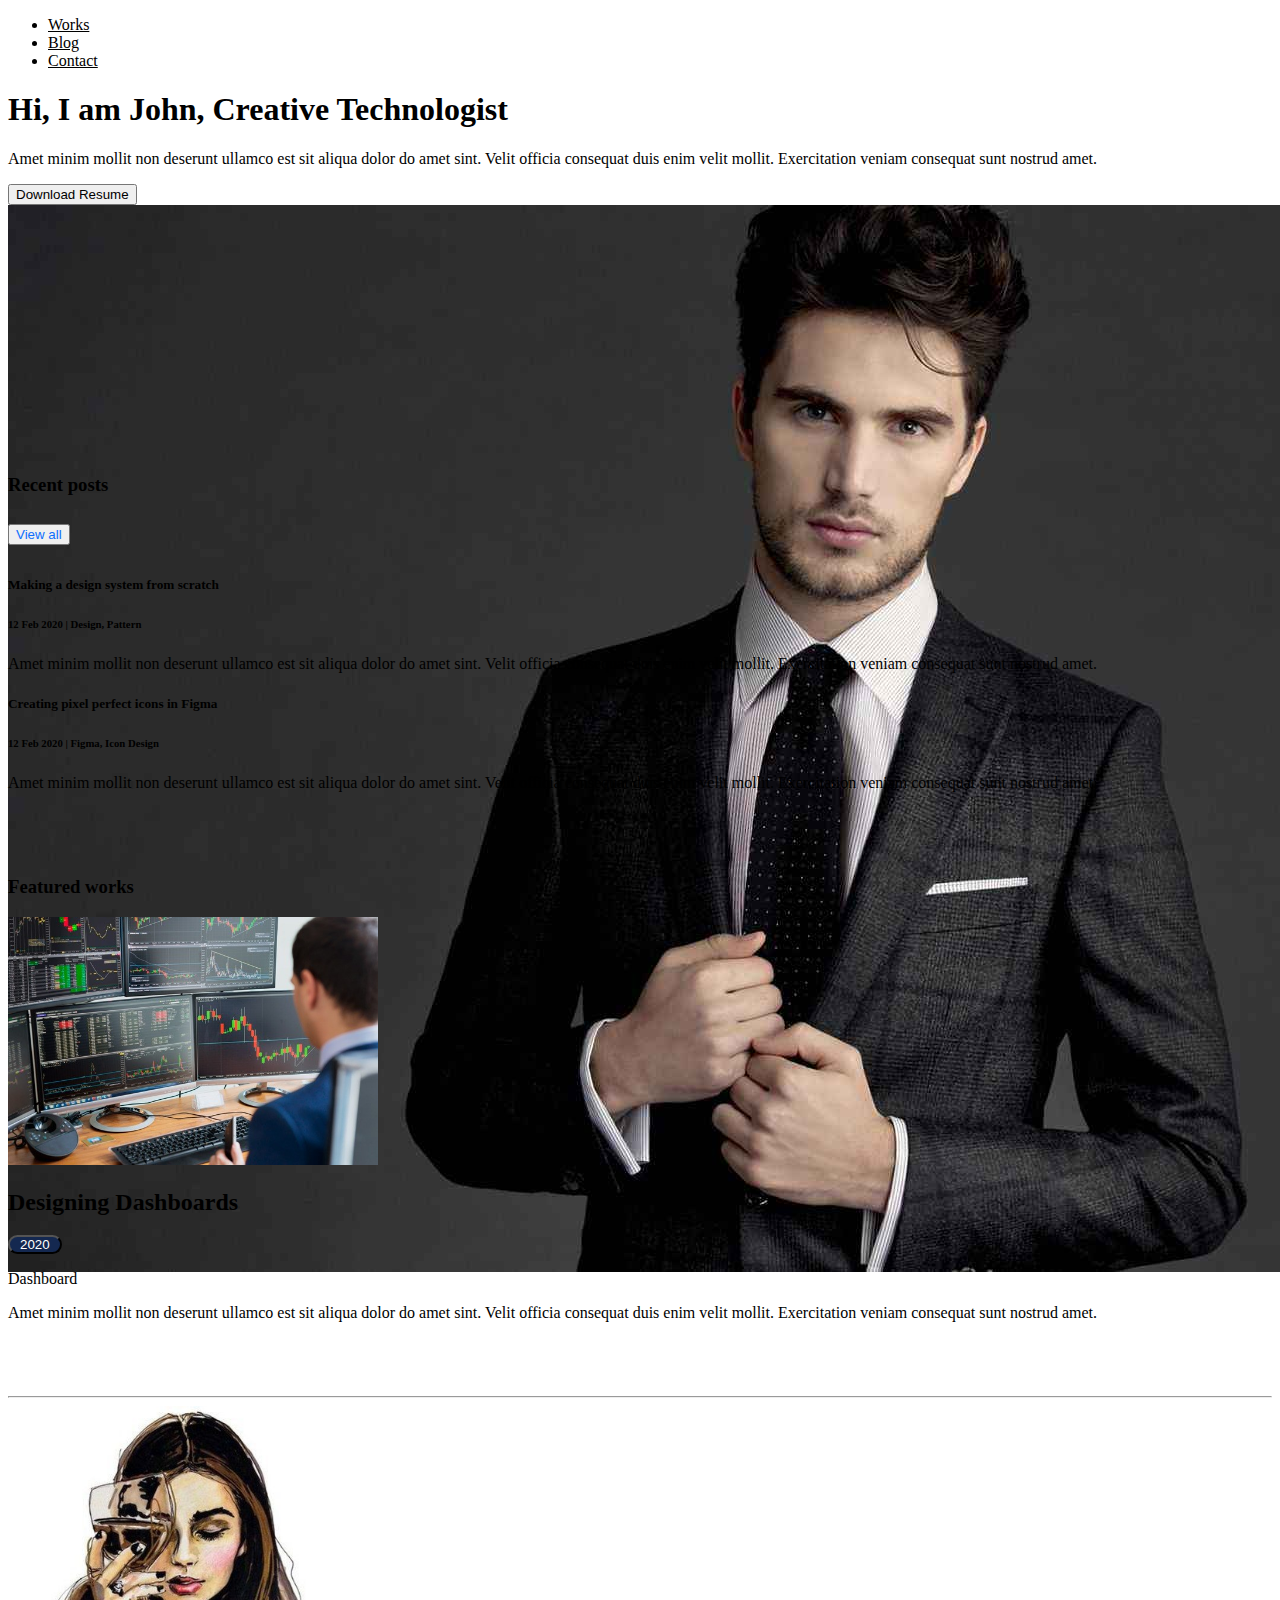
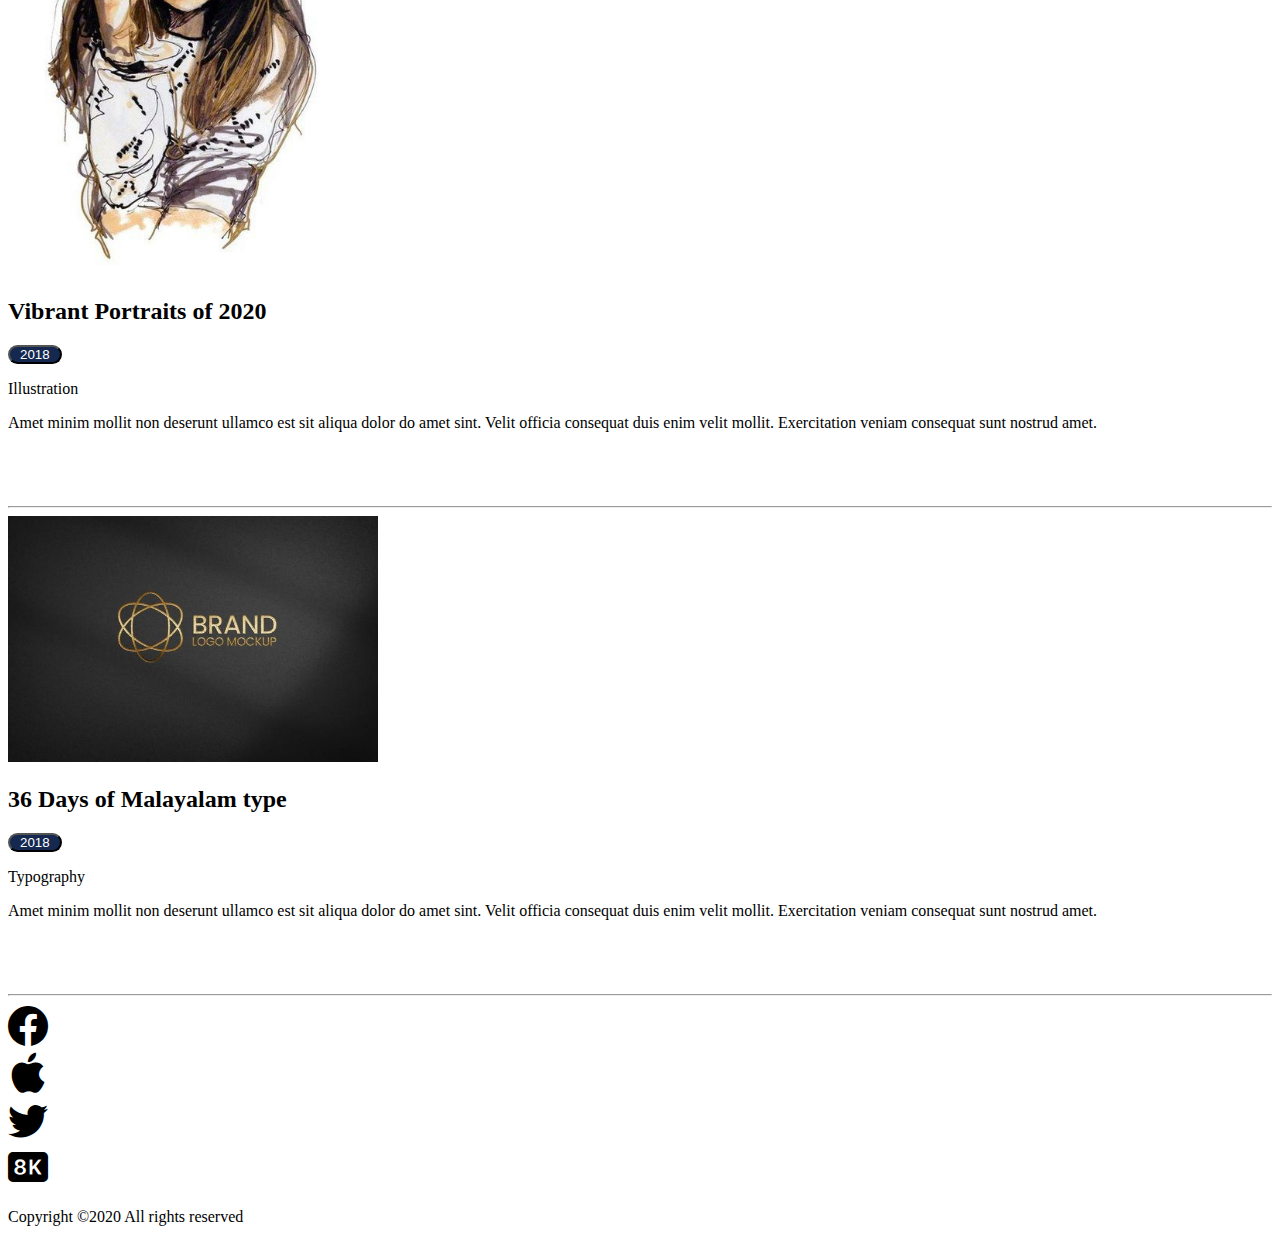
<file: index.html>
<!DOCTYPE html>
<html lang="en">
  <head>
    <meta charset="UTF-8" />
    <meta http-equiv="X-UA-Compatible" content="IE=edge" />
    <meta name="viewport" content="width=device-width, initial-scale=1.0" />
    <link
      href="https://cdn.jsdelivr.net/npm/bootstrap@5.1.3/dist/css/bootstrap.min.css"
      rel="stylesheet"
      integrity="sha384-1BmE4kWBq78iYhFldvKuhfTAU6auU8tT94WrHftjDbrCEXSU1oBoqyl2QvZ6jIW3"
      crossorigin="anonymous"
    />
    <link rel="stylesheet" href="my.css" />
    <link
      rel="stylesheet"
      href="https://cdn.jsdelivr.net/npm/bootstrap-icons@1.7.1/font/bootstrap-icons.css"
    />
    <title>Document</title>
  </head>
  <body>
    <header>
      <div class="heading">
        <div class="container">
          <div class="row mt-3">
            <div class="col-sm-12">
              <ul class="nav justify-content-end">
                <li class="nav-item">
                  <a class="nav-link" aria-current="page" href="#">Works</a>
                </li>
                <li class="nav-item">
                  <a class="nav-link" href="#">Blog</a>
                </li>
                <li class="nav-item">
                  <a class="nav-link" href="#">Contact</a>
                </li>
              </ul>
            </div>
          </div>
        </div>
      </div>
    </header>

    <section>
      <div class="container">
        <div class="row heading_center">
          <div class="col-12">
            <div class="row justify-content-between">
              <div class="col-md-6 col-sm-12 sm-order-5">
                <h1 class="mb-4">Hi, I am John, Creative Technologist</h1>
                <p>
                  Amet minim mollit non deserunt ullamco est sit aliqua dolor do
                  amet sint. Velit officia consequat duis enim velit mollit.
                  Exercitation veniam consequat sunt nostrud amet.
                </p>
                <button type="button" class="btn btn-danger mt-4">
                  Download Resume
                </button>
              </div>
              <div class="col-md-3 col-sm-12 bb sm-order-1">
                <div class="elipse">
                  <img src="img/partfolio.jpeg" alt="" class="img-fluid" />
                </div>
              </div>
            </div>
          </div>
        </div>
      </div>
    </section>

    <section class="about">
      <div class="container">
        <div class="row justify-content-between mt-5 pad">
          <div class="col-md-4 section_pos">
            <h3>Recent posts</h3>
          </div>
          <div class="col-md-4 text-end section_pos">
            <button type="button" class="btn btn-link">View all</button>
          </div>
        </div>
        <div class="row justify-content-between">
          <div class="col-md-6 col-sm-12">
            <div class="card">
              <div class="card-body">
                <h5 class="card-title p-4">
                  Making a design system from scratch
                </h5>
                <h6 class="card-subtitle mb-2 text-muted">
                  12 Feb 2020 | Design, Pattern
                </h6>
                <p class="card-text p-2">
                  Amet minim mollit non deserunt ullamco est sit aliqua dolor do
                  amet sint. Velit officia consequat duis enim velit mollit.
                  Exercitation veniam consequat sunt nostrud amet.
                </p>
              </div>
            </div>
          </div>
          <div class="col-md-6 col-sm-12">
            <div class="card">
              <div class="card-body">
                <h5 class="card-title p-4">
                  Creating pixel perfect icons in Figma
                </h5>
                <h6 class="card-subtitle mb-2 text-muted">
                  12 Feb 2020 | Figma, Icon Design
                </h6>
                <p class="card-text p-2">
                  Amet minim mollit non deserunt ullamco est sit aliqua dolor do
                  amet sint. Velit officia consequat duis enim velit mollit.
                  Exercitation veniam consequat sunt nostrud amet.
                </p>
              </div>
            </div>
          </div>
        </div>
      </div>
    </section>

    <section class="videos">
      <div class="container">
        <div class="row">
          <div class="col-12 mt-3 mb-5">
            <h3>Featured works</h3>
          </div>
        </div>
        <div class="row cardes">
          <div class="col-4">
            <img
              src="/img/1.jpeg"
              class="img-fluid rounded"
              width="370px"
              alt="..."
            />
          </div>
          <div class="col-8 font_prew">
            <h2>Designing Dashboards</h2>
            <div class="row mt-4">
              <div class="col-3 age text-center">
                <button type="button" class="btn btn-primary">2020</button>
              </div>
              <div class="col-6">
                <p class="text-muted">Dashboard</p>
              </div>
            </div>
            <div class="row mt-4">
              <div class="col-12">
                <p>
                  Amet minim mollit non deserunt ullamco est sit aliqua dolor do
                  amet sint. Velit officia consequat duis enim velit mollit.
                  Exercitation veniam consequat sunt nostrud amet.
                </p>
              </div>
            </div>
          </div>
        </div>
      </div>
      <hr />
    </section>

    <section class="videos">
      <div class="container">
        <div class="row">
          <div class="col-12 mt-3 mb-5"></div>
        </div>
        <div class="row cardes">
          <div class="col-4">
            <img
              src="/img/2_image.jpeg"
              class="img-fluid rounded"
              width="370px"
              alt="..."
            />
          </div>
          <div class="col-8 font_prew">
            <h2>Vibrant Portraits of 2020</h2>
            <div class="row mt-4">
              <div class="col-3 age text-center">
                <button type="button" class="btn btn-primary">2018</button>
              </div>
              <div class="col-6">
                <p class="text-muted">Illustration</p>
              </div>
            </div>
            <div class="row mt-4">
              <div class="col-12">
                <p>
                  Amet minim mollit non deserunt ullamco est sit aliqua dolor do
                  amet sint. Velit officia consequat duis enim velit mollit.
                  Exercitation veniam consequat sunt nostrud amet.
                </p>
              </div>
            </div>
          </div>
        </div>
      </div>
      <hr />
    </section>

    <section class="videos">
      <div class="container">
        <div class="row">
          <div class="col-12 mt-3 mb-5"></div>
        </div>
        <div class="row cardes">
          <div class="col-4">
            <img
              src="/img/2.jpeg"
              class="img-fluid rounded"
              width="370px"
              alt="..."
            />
          </div>
          <div class="col-8 font_prew">
            <h2>36 Days of Malayalam type</h2>
            <div class="row mt-4">
              <div class="col-3 age text-center">
                <button type="button" class="btn btn-primary">2018</button>
              </div>
              <div class="col-6">
                <p class="text-muted">Typography</p>
              </div>
            </div>
            <div class="row mt-4">
              <div class="col-12">
                <p>
                  Amet minim mollit non deserunt ullamco est sit aliqua dolor do
                  amet sint. Velit officia consequat duis enim velit mollit.
                  Exercitation veniam consequat sunt nostrud amet.
                </p>
              </div>
            </div>
          </div>
        </div>
      </div>
      <hr />
    </section>

    <footer>
      <div class="container">
        <div class="section">
          <div class="row mt-5 justify-content-center mb-3">
            <div class="col-1 offset-md-1">
              <a href=""><i class="bi bi-facebook"></i></a>
            </div>
            <div class="col-1">
              <a href=""><i class="bi bi-apple"></i></a>
            </div>
            <div class="col-1">
              <a href=""><i class="bi bi-twitter"></i></a>
            </div>
            <div class="col-1">
              <a href=""><i class="bi bi-badge-8k-fill"></i></a>
            </div>
          </div>
          <div class="row text-center mb-3">
            <div class="col-12">
              <p>Copyright ©2020 All rights reserved</p>
            </div>
          </div>
        </div>
      </div>
    </footer>

    <script
      src="https://cdn.jsdelivr.net/npm/bootstrap@5.1.3/dist/js/bootstrap.bundle.min.js"
      integrity="sha384-ka7Sk0Gln4gmtz2MlQnikT1wXgYsOg+OMhuP+IlRH9sENBO0LRn5q+8nbTov4+1p"
      crossorigin="anonymous"
    ></script>
  </body>
</html>
</file>
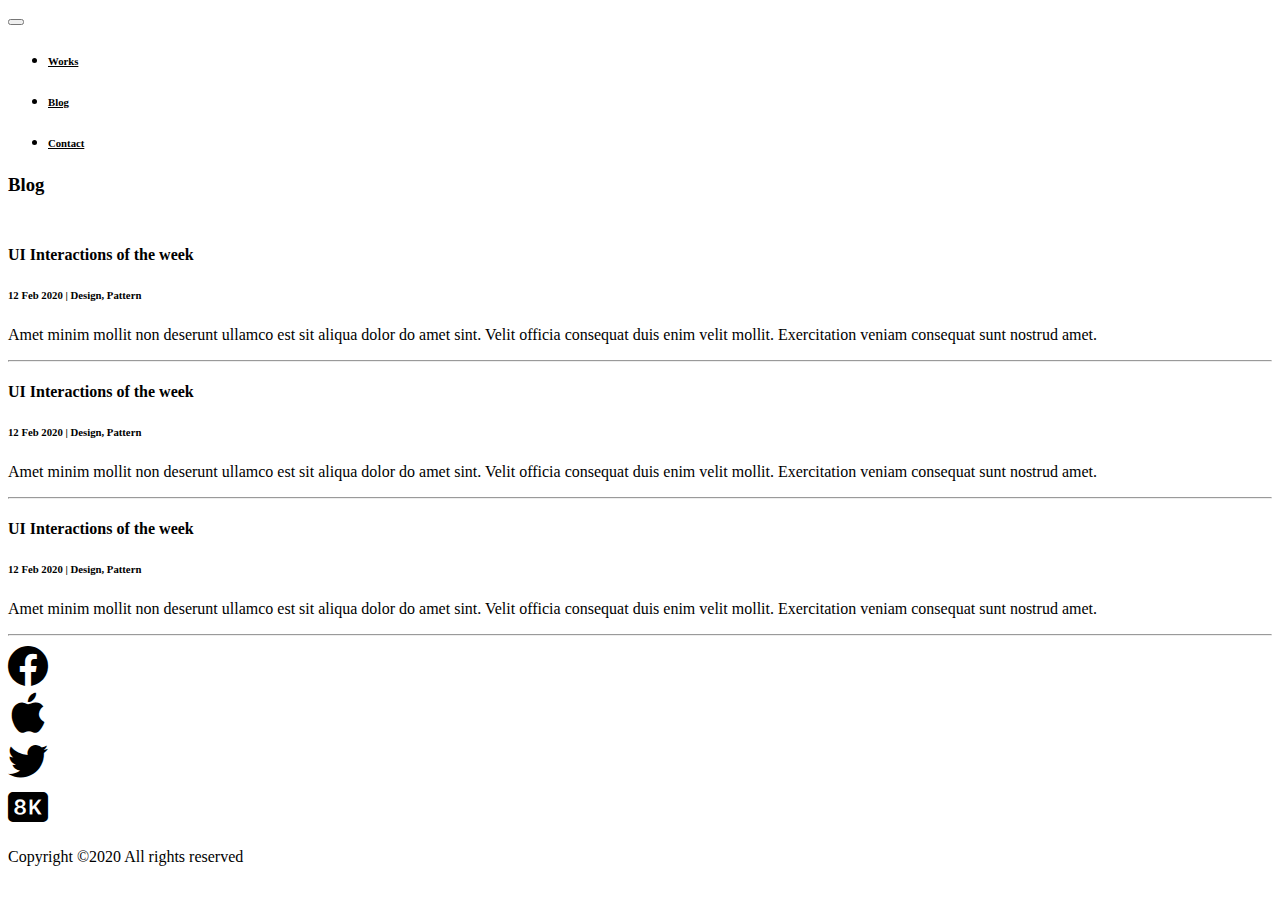
<file: blog.html>
<!DOCTYPE html>
<html lang="en">
<head>
    <meta charset="UTF-8">
    <meta http-equiv="X-UA-Compatible" content="IE=edge">
    <meta name="viewport" content="width=device-width, initial-scale=1.0">
    <link href="https://cdn.jsdelivr.net/npm/bootstrap@5.1.3/dist/css/bootstrap.min.css" rel="stylesheet"
    integrity="sha384-1BmE4kWBq78iYhFldvKuhfTAU6auU8tT94WrHftjDbrCEXSU1oBoqyl2QvZ6jIW3" crossorigin="anonymous" />
  <link rel="stylesheet" href="./root.css">
  <link rel="stylesheet" href="style.css" />
  <link rel="stylesheet" href="https://cdn.jsdelivr.net/npm/bootstrap-icons@1.7.1/font/bootstrap-icons.css" />
    <title>Document</title>
</head>
<body>
    <nav class="navbar navbar-expand-md navbar-light" style="background-color: #fff;">
        <div class="container-fluid justify-content-end">
          <button class="navbar-toggler collapsed" type="button" data-bs-toggle="collapse" data-bs-target="#navbar" aria-controls="navbarColor01" aria-expanded="false" aria-label="Toggle navigation">
            <span class="navbar-toggler-icon"></span>
          </button>
          <div class="navbar-collapse  justify-content-end collapse" id="navbar">
            <ul class="navbar-nav mt-3 mb-2 mb-lg-0">
              <li class="nav-item text-end">
                <a class="nav-link" href="#">
                  <h6>Works</h6>
                </a>
              </li>
              <li class="nav-item text-end">
                <a class="nav-link" href="#">
                  <h6>Blog</h6>
                </a>
              </li>
              <li class="nav-item text-end">
                <a class="nav-link" href="#">
                  <h6>Contact</h6>
                </a>
              </li>
            </ul>
         
          </div>
        </div>
      </nav>


        
  <section class="blog mt-4">
    <div class="container">
      <div class="row justify-content-between">
        <div class="col-md-4 section_pos mb-4 ">
          <h3>Blog</h3>
        </div>
      </div>
      <div class="row justify-content-between">
        <div class=" col-sm-12 ">
              <h4 class="card-title mb-3">
                UI Interactions of the week
              </h4>
              <h6 class="card-subtitle mb-3 text-muted">
                12 Feb 2020 | Design, Pattern
              </h6>
              <p class="card-text">
                Amet minim mollit non deserunt ullamco est sit aliqua dolor do amet sint. Velit officia consequat duis enim velit mollit. Exercitation veniam consequat sunt nostrud amet.
              </p>
        </div>
      </div>
      <hr>

      <div class="row justify-content-between">
        <div class="col-md-6 col-sm-12">
              <h4 class="card-title mb-3">
                UI Interactions of the week
              </h4>
              <h6 class="card-subtitle mb-3 text-muted">
                12 Feb 2020 | Design, Pattern
              </h6>
              <p class="card-text">
                Amet minim mollit non deserunt ullamco est sit aliqua dolor do amet sint. Velit officia consequat duis enim velit mollit. Exercitation veniam consequat sunt nostrud amet.
              </p>
        </div>
      </div>
      <hr> 

      <div class="row justify-content-between">
        <div class="col-md-6 col-sm-12">
              <h4 class="card-title mb-3">
                UI Interactions of the week
              </h4>
              <h6 class="card-subtitle mb-3 text-muted">
                12 Feb 2020 | Design, Pattern
              </h6>
              <p class="card-text">
                Amet minim mollit non deserunt ullamco est sit aliqua dolor do amet sint. Velit officia consequat duis enim velit mollit. Exercitation veniam consequat sunt nostrud amet.
              </p>
        </div>
      </div>
      <hr>

    </div>
  </section>

  <footer>
    <div class="container">
      <div class="section">
        <div class="row mt-5 justify-content-center mb-3">
          <div class="col-1 offset-md-1">
            <a href=""><i class="bi bi-facebook"></i></a>
          </div>
          <div class="col-1">
            <a href=""><i class="bi bi-apple"></i></a>
          </div>
          <div class="col-1">
            <a href=""><i class="bi bi-twitter"></i></a>
          </div>
          <div class="col-1">
            <a href=""><i class="bi bi-badge-8k-fill"></i></a>
          </div>
        </div>
        <div class="row text-center mb-3">
          <div class="col-12">
            <p>Copyright ©2020 All rights reserved</p>
          </div>
        </div>
      </div>
    </div>
  </footer>
</body>
</html>
</file>
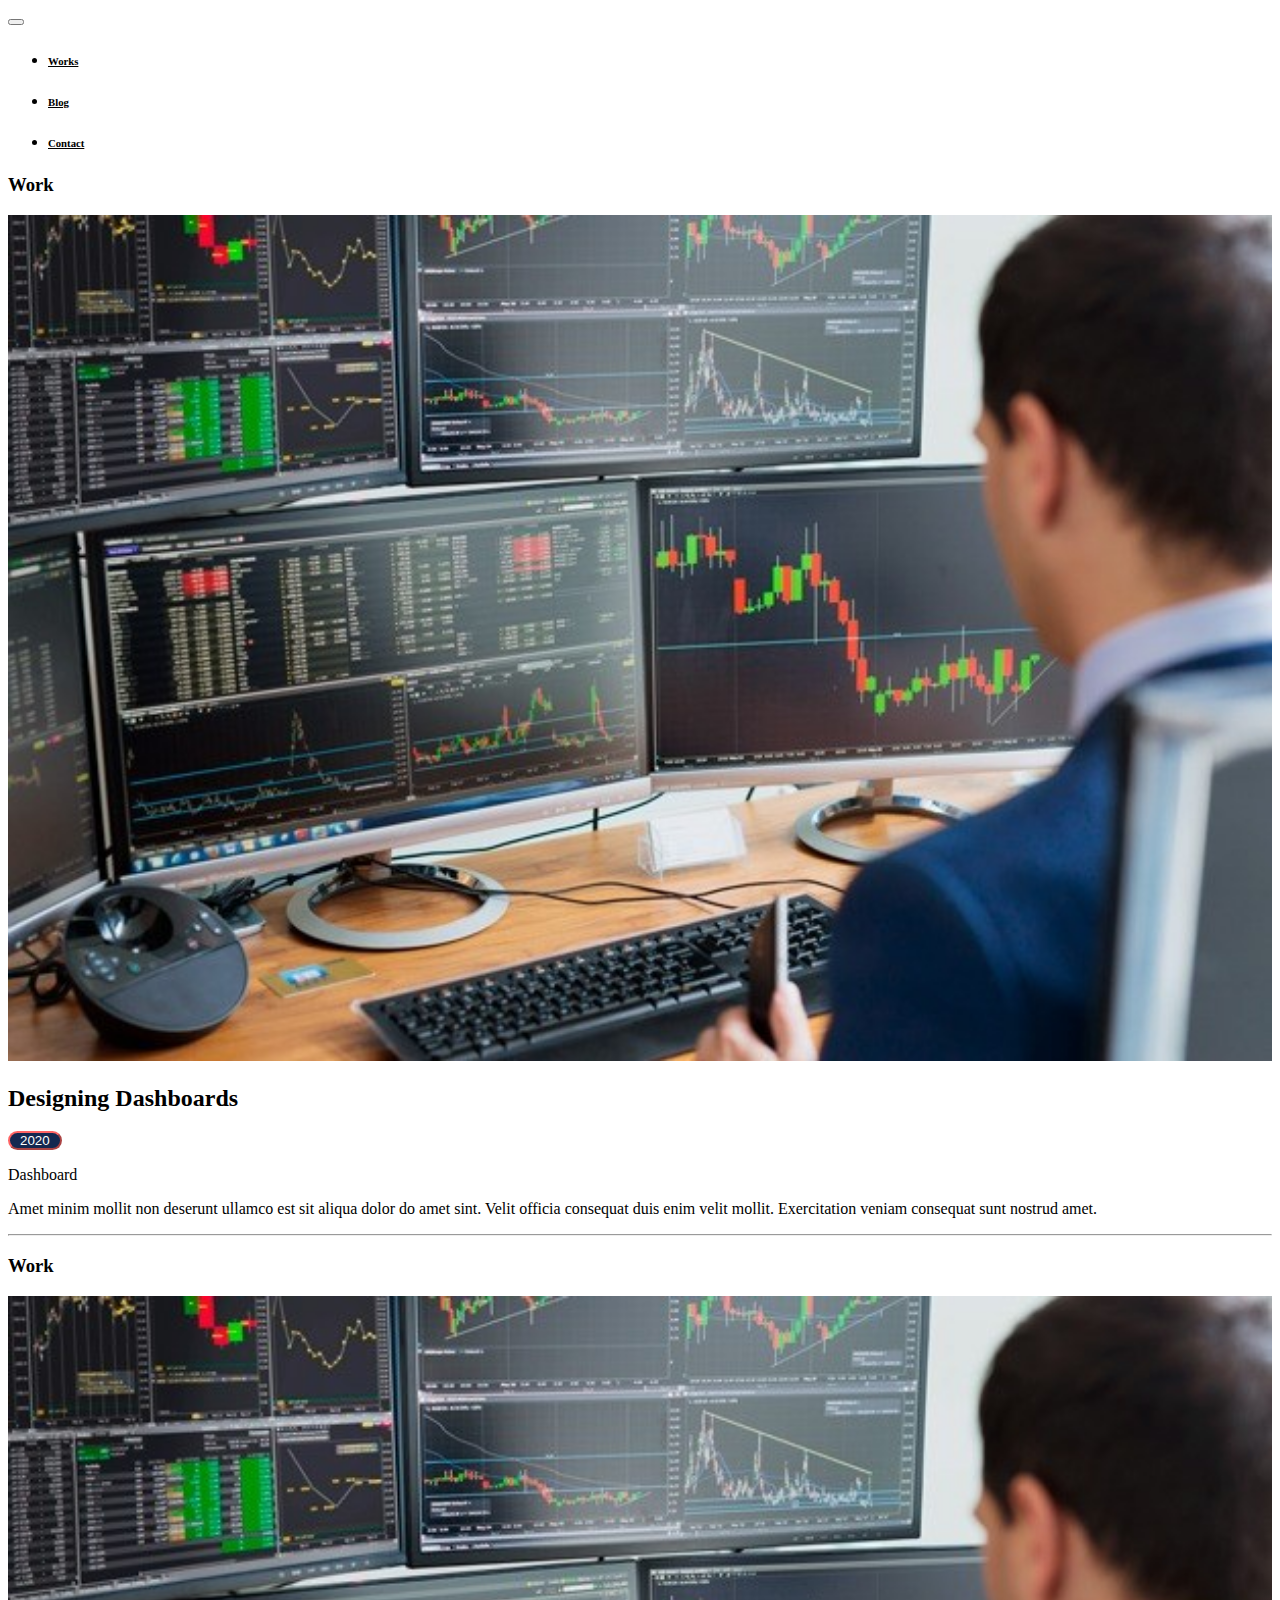
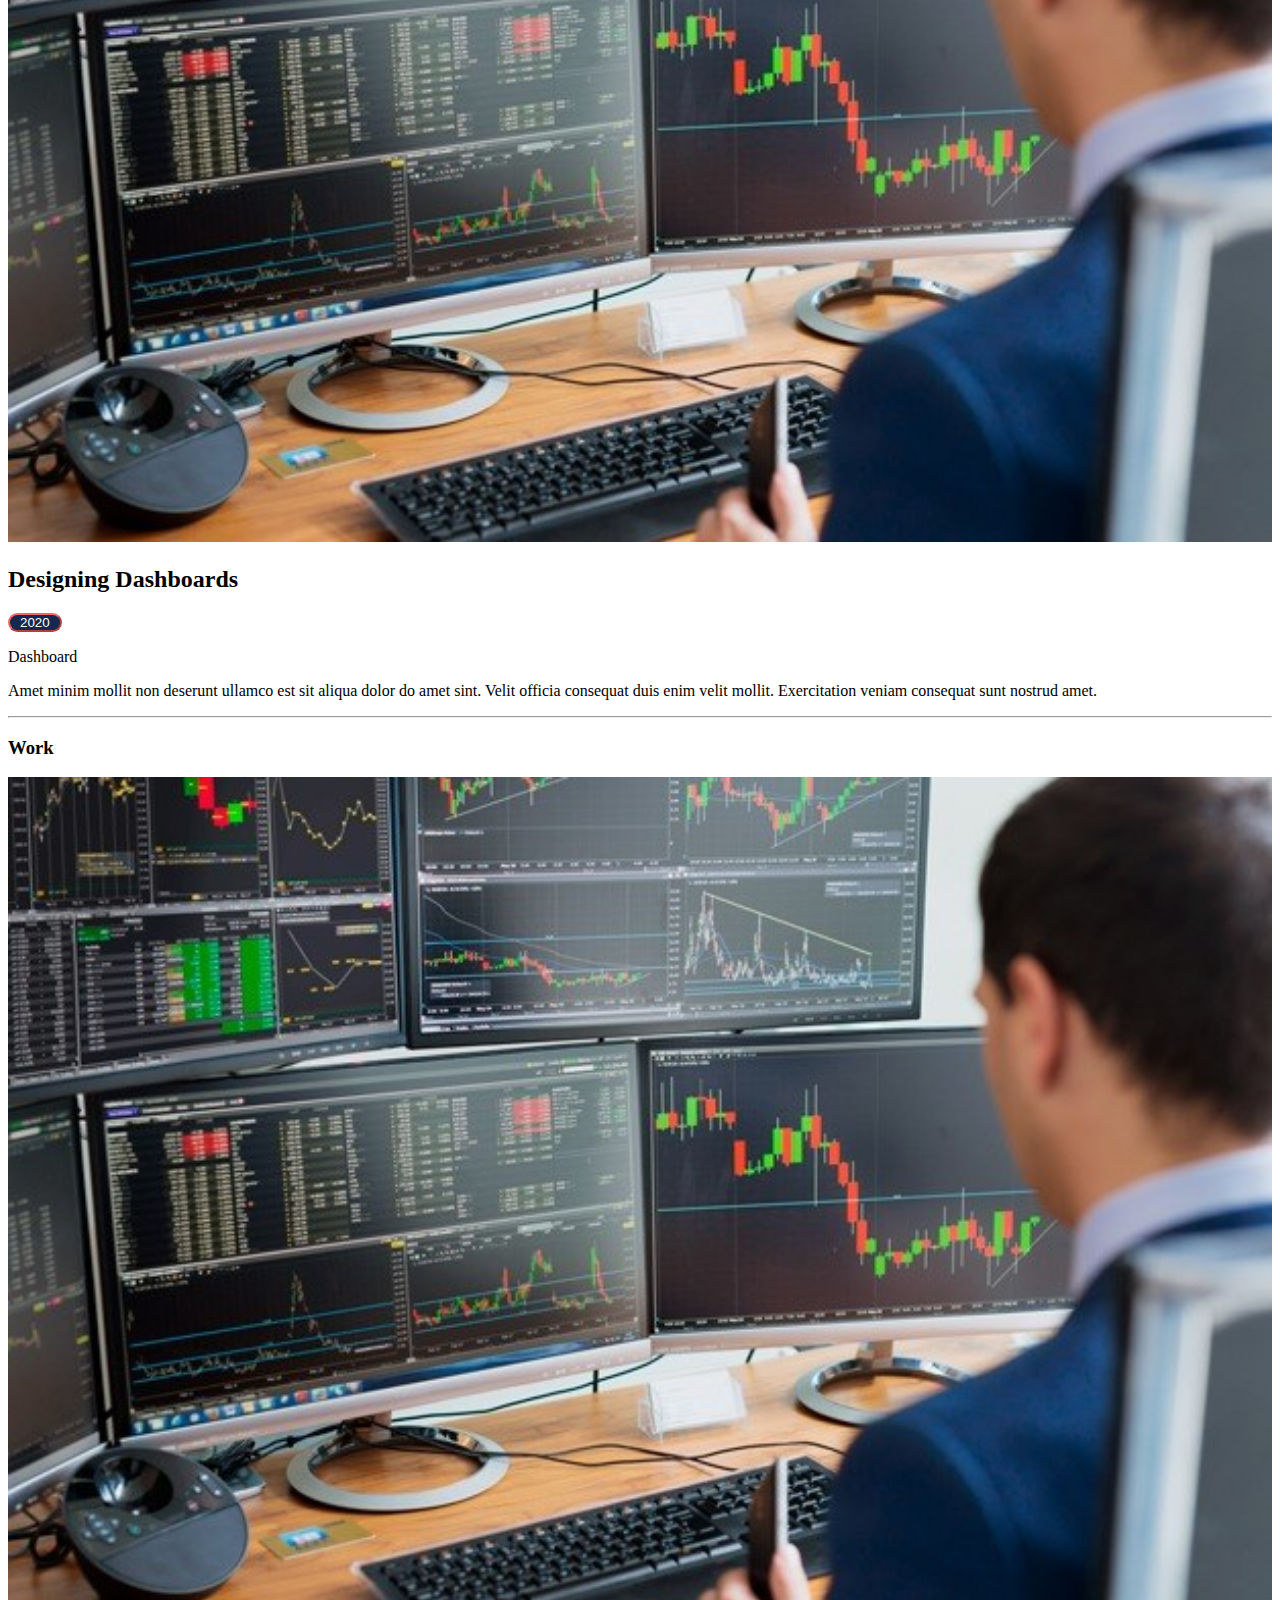
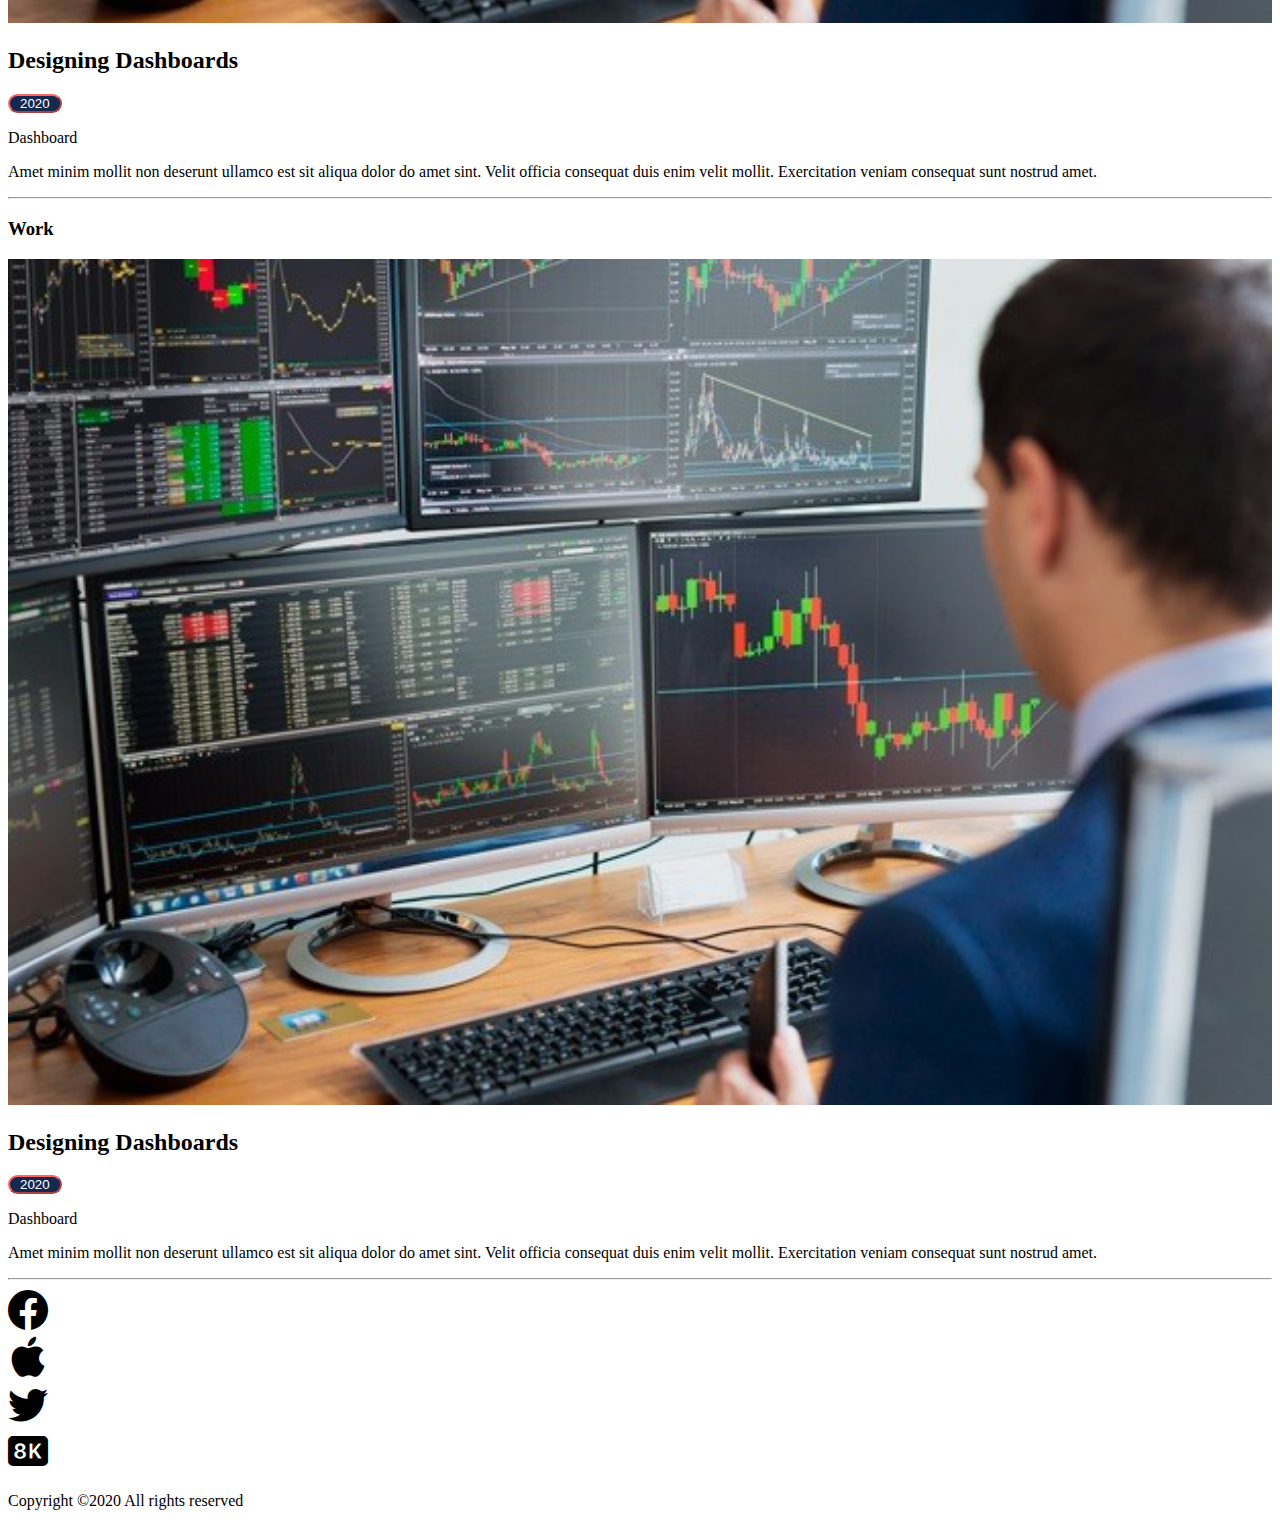
<file: work.html>
<!DOCTYPE html>
<html lang="en">
  <head>
    <meta charset="UTF-8" />
    <meta http-equiv="X-UA-Compatible" content="IE=edge" />
    <meta name="viewport" content="width=device-width, initial-scale=1.0" />
    <link
      href="https://cdn.jsdelivr.net/npm/bootstrap@5.1.3/dist/css/bootstrap.min.css"
      rel="stylesheet"
      integrity="sha384-1BmE4kWBq78iYhFldvKuhfTAU6auU8tT94WrHftjDbrCEXSU1oBoqyl2QvZ6jIW3"
      crossorigin="anonymous"
    />
    <link rel="stylesheet" href="./root.css" />
    <link rel="stylesheet" href="style.css" />
    <link
      rel="stylesheet"
      href="https://cdn.jsdelivr.net/npm/bootstrap-icons@1.7.1/font/bootstrap-icons.css"
    />
    <title>Document</title>
  </head>
  <body>
    <nav
      class="navbar navbar-expand-md navbar-light"
      style="background-color: #fff"
    >
      <div class="container-fluid justify-content-end">
        <button
          class="navbar-toggler collapsed"
          type="button"
          data-bs-toggle="collapse"
          data-bs-target="#navbar"
          aria-controls="navbarColor01"
          aria-expanded="false"
          aria-label="Toggle navigation"
        >
          <span class="navbar-toggler-icon"></span>
        </button>
        <div class="navbar-collapse justify-content-end collapse" id="navbar">
          <ul class="navbar-nav mt-3 mb-2 mb-lg-0">
            <li class="nav-item text-end">
              <a class="nav-link" href="#">
                <h6>Works</h6>
              </a>
            </li>
            <li class="nav-item text-end">
              <a class="nav-link active-button" href="blog.html">
                <h6>Blog</h6>
              </a>
            </li>
            <li class="nav-item text-end">
              <a class="nav-link" href="#">
                <h6>Contact</h6>
              </a>
            </li>
          </ul>
        </div>
      </div>
    </nav>

    <section class="videos">
      <div class="container">
        <div class="row">
          <div class="col-12 mt-3 mb-3 mt-5">
            <h3>Work</h3>
          </div>
        </div>
        <div class="row">
          <div
            class="
              col-sm-12 col-md-4
              justify-content-between
              mb-2
              text-center text-md-start
            "
          >
            <a href="/work_detail.html">
              <img
                src="./img/1.jpeg"
                class="img-fluid rounded"
                width="370px"
                alt="..."
              />
            </a>
          </div>
          <div class="col-md-8 font_prew">
            <h2>Designing Dashboards</h2>
            <div class="row mt-4">
              <div class="col-3 age text-center">
                <button type="button" class="btn btn-primary">2020</button>
              </div>
              <div class="col-6">
                <p class="text-muted">Dashboard</p>
              </div>
            </div>
            <div class="row mt-3">
              <div class="col-md-12">
                <p>
                  Amet minim mollit non deserunt ullamco est sit aliqua dolor do
                  amet sint. Velit officia consequat duis enim velit mollit.
                  Exercitation veniam consequat sunt nostrud amet.
                </p>
              </div>
            </div>
          </div>
        </div>
        <hr />
      </div>
    </section>

    <section class="videos">
      <div class="container">
        <div class="row">
          <div class="col-12 mt-3 mb-3">
            <h3>Work</h3>
          </div>
        </div>
        <div class="row">
          <div class="col-sm-12 col-md-4 justify-content-between mb-2">
            <a href="/work_detail.html">
              <img
                src="./img/1.jpeg"
                class="img-fluid rounded"
                width="370px"
                alt="..."
              />
            </a>
          </div>
          <div class="col-md-8 font_prew">
            <h2>Designing Dashboards</h2>
            <div class="row mt-4">
              <div class="col-3 age text-center">
                <button type="button" class="btn btn-primary">2020</button>
              </div>
              <div class="col-6">
                <p class="text-muted">Dashboard</p>
              </div>
            </div>
            <div class="row mt-3">
              <div class="col-md-12">
                <p>
                  Amet minim mollit non deserunt ullamco est sit aliqua dolor do
                  amet sint. Velit officia consequat duis enim velit mollit.
                  Exercitation veniam consequat sunt nostrud amet.
                </p>
              </div>
            </div>
          </div>
        </div>
        <hr />
      </div>
    </section>

    <section class="videos">
      <div class="container">
        <div class="row">
          <div class="col-12 mt-3 mb-3 mt-5">
            <h3>Work</h3>
          </div>
        </div>
        <div class="row">
          <div
            class="
              col-sm-12 col-md-4
              justify-content-between
              mb-2
              text-center text-md-start
            "
          >
            <img
              src="./img/1.jpeg"
              class="img-fluid rounded"
              width="370px"
              alt="..."
            />
          </div>
          <div class="col-md-8 font_prew">
            <h2>Designing Dashboards</h2>
            <div class="row mt-4">
              <div class="col-3 age text-center">
                <button type="button" class="btn btn-primary">2020</button>
              </div>
              <div class="col-6">
                <p class="text-muted">Dashboard</p>
              </div>
            </div>
            <div class="row mt-3">
              <div class="col-md-12">
                <p>
                  Amet minim mollit non deserunt ullamco est sit aliqua dolor do
                  amet sint. Velit officia consequat duis enim velit mollit.
                  Exercitation veniam consequat sunt nostrud amet.
                </p>
              </div>
            </div>
          </div>
        </div>
        <hr />
      </div>
    </section>
    <section class="videos">
      <div class="container">
        <div class="row">
          <div class="col-12 mt-3 mb-3 mt-5">
            <h3>Work</h3>
          </div>
        </div>
        <div class="row">
          <div
            class="
              col-sm-12 col-md-4
              justify-content-between
              mb-2
              text-center text-md-start
            "
          >
            <img
              src="./img/1.jpeg"
              class="img-fluid rounded"
              width="370px"
              alt="..."
            />
          </div>
          <div class="col-md-8 font_prew">
            <h2>Designing Dashboards</h2>
            <div class="row mt-4">
              <div class="col-3 age text-center">
                <button type="button" class="btn btn-primary">2020</button>
              </div>
              <div class="col-6">
                <p class="text-muted">Dashboard</p>
              </div>
            </div>
            <div class="row mt-3">
              <div class="col-md-12">
                <p>
                  Amet minim mollit non deserunt ullamco est sit aliqua dolor do
                  amet sint. Velit officia consequat duis enim velit mollit.
                  Exercitation veniam consequat sunt nostrud amet.
                </p>
              </div>
            </div>
          </div>
        </div>
        <hr />
      </div>
    </section>
    <footer>
      <div class="container">
        <div class="section">
          <div class="row mt-5 justify-content-center mb-3">
            <div class="col-1 offset-md-1">
              <a href=""><i class="bi bi-facebook"></i></a>
            </div>
            <div class="col-1">
              <a href=""><i class="bi bi-apple"></i></a>
            </div>
            <div class="col-1">
              <a href=""><i class="bi bi-twitter"></i></a>
            </div>
            <div class="col-1">
              <a href=""><i class="bi bi-badge-8k-fill"></i></a>
            </div>
          </div>
          <div class="row text-center mb-3">
            <div class="col-12">
              <p>Copyright ©2020 All rights reserved</p>
            </div>
          </div>
        </div>
      </div>
    </footer>
  </body>
</html>
</file>
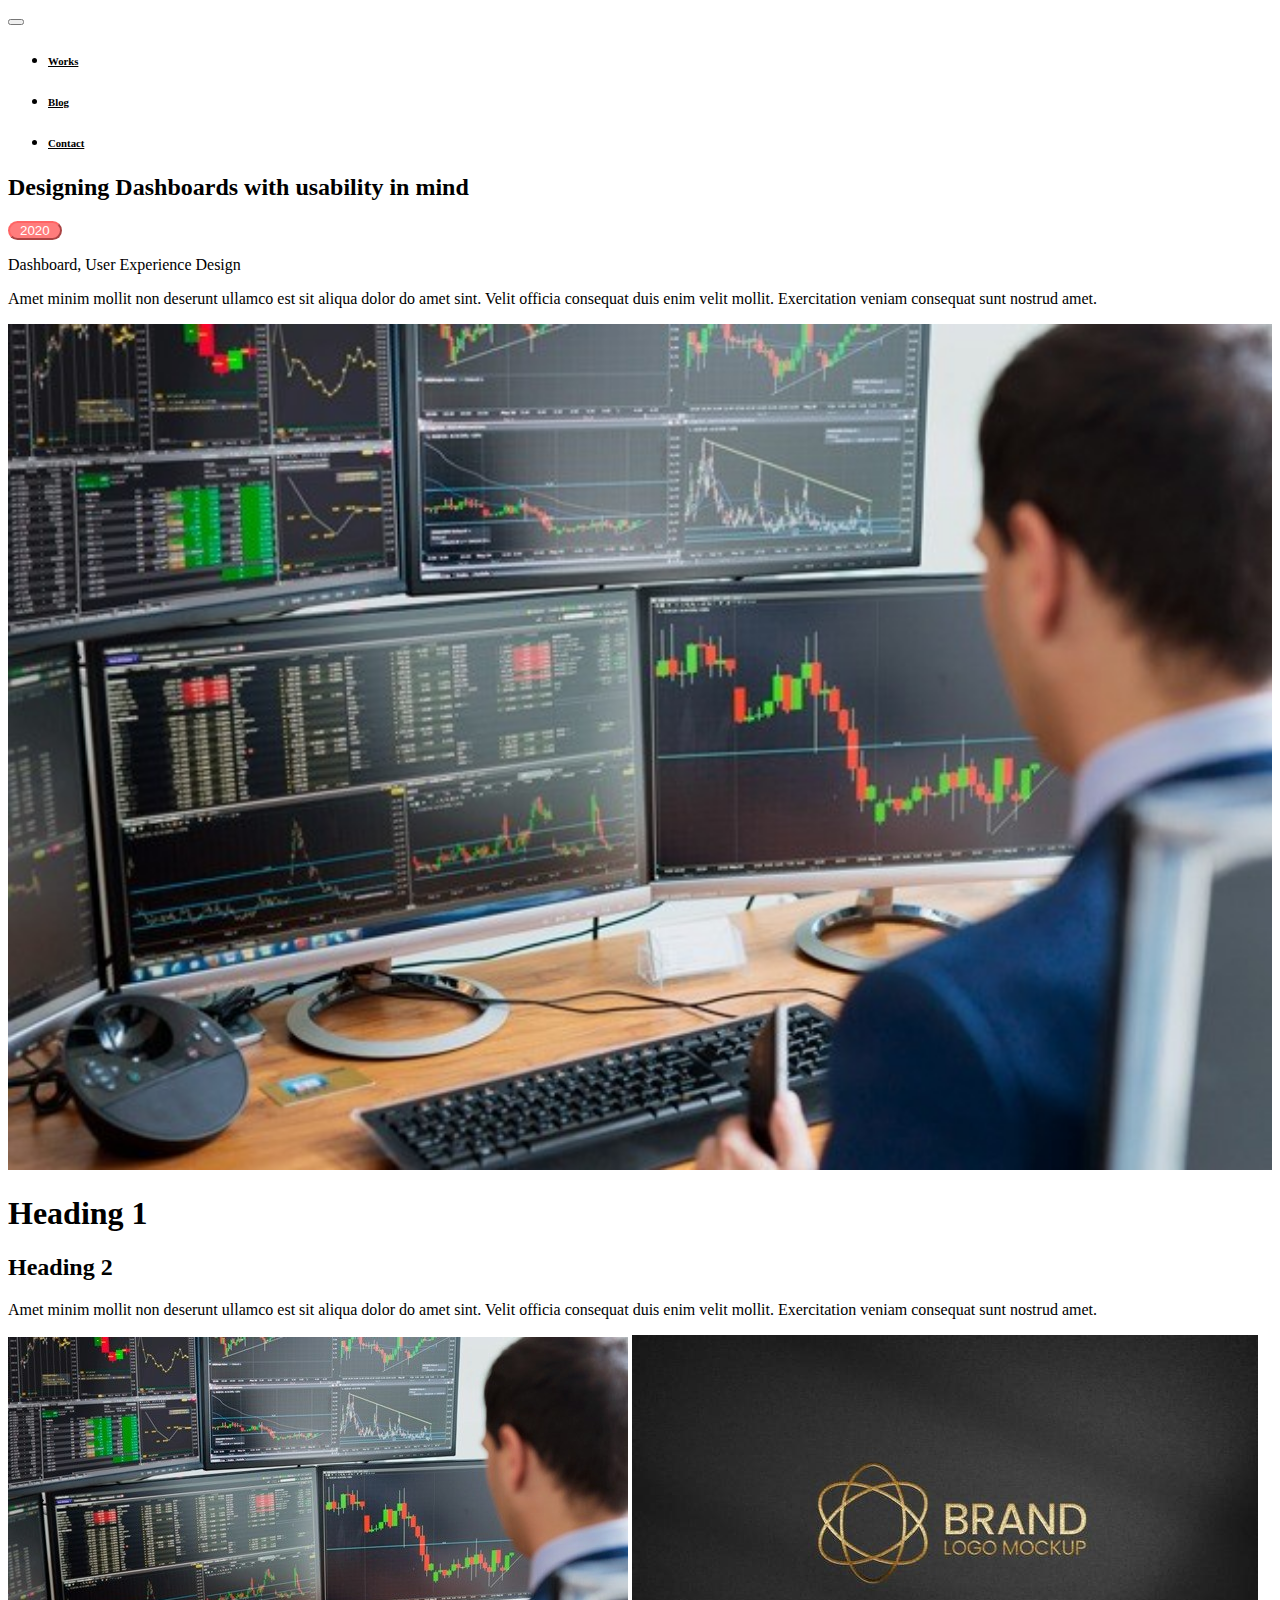
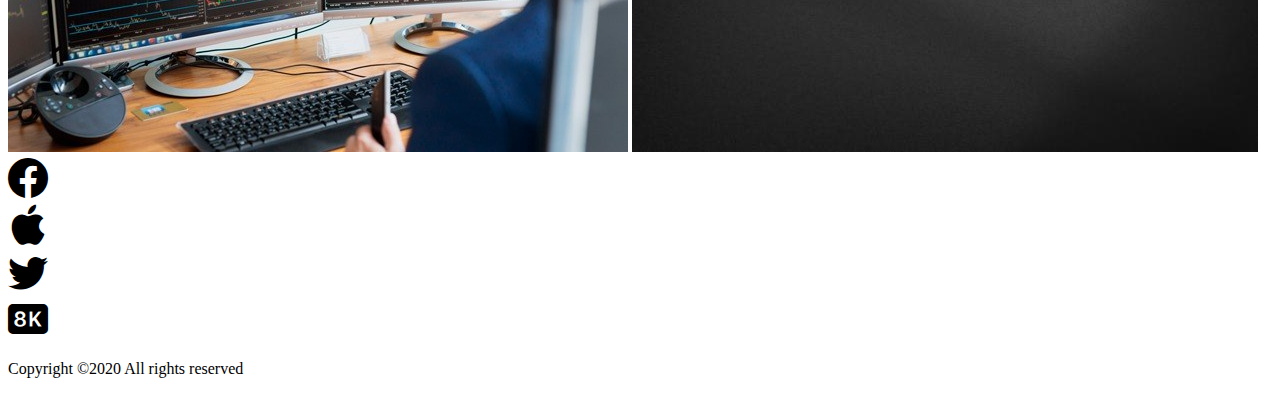
<file: work_detail.html>
<!DOCTYPE html>
<html lang="en">
  <head>
    <meta charset="UTF-8" />
    <meta http-equiv="X-UA-Compatible" content="IE=edge" />
    <meta name="viewport" content="width=device-width, initial-scale=1.0" />
    <link
      href="https://cdn.jsdelivr.net/npm/bootstrap@5.1.3/dist/css/bootstrap.min.css"
      rel="stylesheet"
      integrity="sha384-1BmE4kWBq78iYhFldvKuhfTAU6auU8tT94WrHftjDbrCEXSU1oBoqyl2QvZ6jIW3"
      crossorigin="anonymous"
    />
    <link rel="stylesheet" href="./root.css" />
    <link rel="stylesheet" href="style.css" />
    <link
      rel="stylesheet"
      href="https://cdn.jsdelivr.net/npm/bootstrap-icons@1.7.1/font/bootstrap-icons.css"
    />
    <title>Document</title>
  </head>
  <body>
    <nav class="navbar navbar-expand-md navbar-light" style="background-color: #fff;">
        <div class="container-fluid justify-content-end">
          <button class="navbar-toggler collapsed" type="button" data-bs-toggle="collapse" data-bs-target="#navbar" aria-controls="navbarColor01" aria-expanded="false" aria-label="Toggle navigation">
            <span class="navbar-toggler-icon"></span>
          </button>
          <div class="navbar-collapse  justify-content-end collapse" id="navbar">
            <ul class="navbar-nav mt-3 mb-2 mb-lg-0">
              <li class="nav-item text-end">
                <a class="nav-link" href="work.html">
                  <h6>Works</h6>
                </a>
              </li>
              <li class="nav-item text-end">
                <a class="nav-link active-button" href="blog.html">
                  <h6>Blog</h6>
                </a>
              </li>
              <li class="nav-item text-end">
                <a class="nav-link" href="#">
                  <h6>Contact</h6>
                </a>
              </li>
            </ul>
         
          </div>
        </div>
      </nav>

      <section class="videos">
        <div class="container">
          <div class="row">
            <div class="col-md-8 font_prew mt-4 ">
              <h2>Designing Dashboards with usability in mind</h2>
              <div class="row mt-4">
                <div class="col-3 age text-center colore">
                  <button type="button" class="btn btn-primary ">2020</button>
                </div>
                <div class="col-6">
                  <p class="text-muted">Dashboard, User Experience Design</p>
                </div>
              </div>
              <div class="row mt-3">
                <div class="col-md-12">
                  <p>
                    Amet minim mollit non deserunt ullamco est sit aliqua dolor do amet sint. Velit officia consequat duis enim velit mollit. Exercitation veniam consequat sunt nostrud amet.
                  </p>
                </div>
              </div>
            </div>
          </div>
          <div class="row">
            <div class="col-sm-12 col-md-4 justify-content-between mb-2 text-center text-md-start">
                <img src="/img/1.jpeg" class="img-fluid rounded " width="370px" alt="..." />
              </div>
          </div>
        </div>
      </section>

      <section class="info"> 
        <div class="container">
            <div class="row mt-5">
                <h1>
                    Heading 1
                </h1>
                <h2 class="mt-1">
                    Heading 2
                </h2>
                <p class="mt-2">
                    Amet minim mollit non deserunt ullamco est sit aliqua dolor do amet sint. Velit officia consequat duis enim velit mollit. Exercitation veniam consequat sunt nostrud amet.
                </p>
                <img src="img/1.jpeg" alt="">
                <img src="img/2.jpeg" alt="" class="mt-3">
            </div>
        </div>
      </section>

      <footer>
        <div class="container">
          <div class="section">
            <div class="row mt-5 justify-content-center mb-3">
              <div class="col-1 offset-md-1">
                <a href=""><i class="bi bi-facebook"></i></a>
              </div>
              <div class="col-1">
                <a href=""><i class="bi bi-apple"></i></a>
              </div>
              <div class="col-1">
                <a href=""><i class="bi bi-twitter"></i></a>
              </div>
              <div class="col-1">
                <a href=""><i class="bi bi-badge-8k-fill"></i></a>
              </div>
            </div>
            <div class="row text-center mb-3">
              <div class="col-12">
                <p>Copyright ©2020 All rights reserved</p>
              </div>
            </div>
          </div>
        </div>
      </footer>
  </body>
</html>
</file>
<file: my.css>
.nav-item a {
  color: black;
}

.hero {
  /* height: 50vh; */
  display: block;
  padding-top: 32px;
  padding-bottom: 60px;

}

.hero-logo {
  display: block;
  width: 100%;
  padding-top: 100%
}

.hero-logo img {
  top: 0;
  width: 100%;
  height: 100%;
  object-fit: cover;
  border-radius: 50%;
  box-shadow: -7.5px 10px 1px #edf7fa;
  animation: pulse 8s infinite;

}

@media (min-width: 768px) {
  .hero {
    padding-top: 140px;
    padding-bottom: 80px;

  }
}

@keyframes pulse {
  0% {
    box-shadow: 0px -10px 1px #ed1215;
  }

  12.5% {
    box-shadow: -7.5px -7.5px 1px #d42bb6;
  }

  25% {
    box-shadow: -10px 0px 1px #3919e6;
  }

  37.5% {
    box-shadow: -7.5px 7.5px 1px #3BC492;
  }

  50% {
    box-shadow: 0px 10px 1px #23bcdc;
  }

  62.5% {
    box-shadow: 7.5px 7.5px 1px #28d754;
  }

  75% {
    box-shadow: 10px 0px 1px #c6e11e;
  }

  87.5% {
    box-shadow: 7.5px -7.5px 1px #ed1215;
  }

  100% {
    box-shadow: 0px -10px 1px #4CA0E0;
  }
}


/* 
.heading_center {
  margin-top: 180px;
  font-size: 16px;
} */
/* .heading_center h1 {
  font-weight: 700;
}
.heading_center img {
  width: 220px;
  height: 220px;
  border-radius: 50%;
  margin-left: 18px;
} */
.elipse {
  width: 230px;
  height: 230px;
  background-color: #edf7fa;
  border-radius: 50%;
}

.btn-link {
  font-weight: 400;
  color: #0d6efd;
  text-decoration: none;
}

/* 
.bb .elipse {
  margin-left: 26px;
} */

.about {
  background-color: #edf7fa;
  padding-bottom: 50px;
}

.pad {
  padding-top: 20px;
}

.section_pos {
  padding-bottom: 10px;
}

.cardes {
  padding-bottom: 50px;
}

.font_prew h2 {
  font-weight: 700;
}

.age .btn {
  padding: 0px 10px;
  background-color: #142850;
  color: #fff;
  border-radius: 20px 20px 20px 20px;
}

.bi {
  font-size: 40px;
}

footer a {
  color: #000;
}
</file>
<file: root.css>
.btn-primary {
    color: #fff;
    background-color: #FF6464;
    border-color: #FF6464;
}
</file>
<file: style.css>
.nav-item a {
  color: black;
}
.nav-item a :focus {
  color: red;
}


.hero {
  /* height: 50vh; */
  display: block;
  padding-top: 32px;
  padding-bottom: 60px;
}

.hero-logo {
  display: block;
  width: 100%;
  padding-top: 100%;
}

.hero-logo img {
  top: 0;
  width: 100%;
  height: 100%;
  object-fit: cover;
  border-radius: 50%;
  box-shadow: -7.5px 10px 1px #edf7fa;
  animation: pulse 8s infinite;
}
.videos img {
  width: 100%;
  height: 100%;
  object-fit: cover;
}

@media (min-width: 768px) {
  .hero {
    padding-top: 140px;
    padding-bottom: 80px;
  }
}

@keyframes pulse {
  0% {
    box-shadow: 0px -10px 1px #ed1215;
  }

  12.5% {
    box-shadow: -7.5px -7.5px 1px #d42bb6;
  }

  25% {
    box-shadow: -10px 0px 1px #3919e6;
  }

  37.5% {
    box-shadow: -7.5px 7.5px 1px #3bc492;
  }

  50% {
    box-shadow: 0px 10px 1px #23bcdc;
  }

  62.5% {
    box-shadow: 7.5px 7.5px 1px #28d754;
  }

  75% {
    box-shadow: 10px 0px 1px #c6e11e;
  }

  87.5% {
    box-shadow: 7.5px -7.5px 1px #ed1215;
  }

  100% {
    box-shadow: 0px -10px 1px #4ca0e0;
  }
}

/* 
.heading_center {
  margin-top: 180px;
  font-size: 16px;
} */
/* .heading_center h1 {
  font-weight: 700;
}
.heading_center img {
  width: 220px;
  height: 220px;
  border-radius: 50%;
  margin-left: 18px;
} */
.elipse {
  width: 230px;
  height: 230px;
  background-color: #edf7fa;
  border-radius: 50%;
}

.btn-link {
  font-weight: 400;
  color: #0d6efd;
  text-decoration: none;
}

/* 
.bb .elipse {
  margin-left: 26px;
} */

.about {
  background-color: #edf7fa;
  padding-bottom: 50px;
}

.pad {
  padding-top: 20px;
}

.section_pos {
  padding-bottom: 10px;
}

.cardes {
  padding-bottom: 50px;
}

.font_prew h2 {
  font-weight: 700;
}

.age .btn {
  padding: 0px 10px;
  background-color: #142850;
  color: #fff;
  border-radius: 20px 20px 20px 20px;
}
.colore .btn {
  background-color:  #FF7C7C;
}
.bi {
  font-size: 40px;
}

footer a {
  color: #000;
}
</file>
